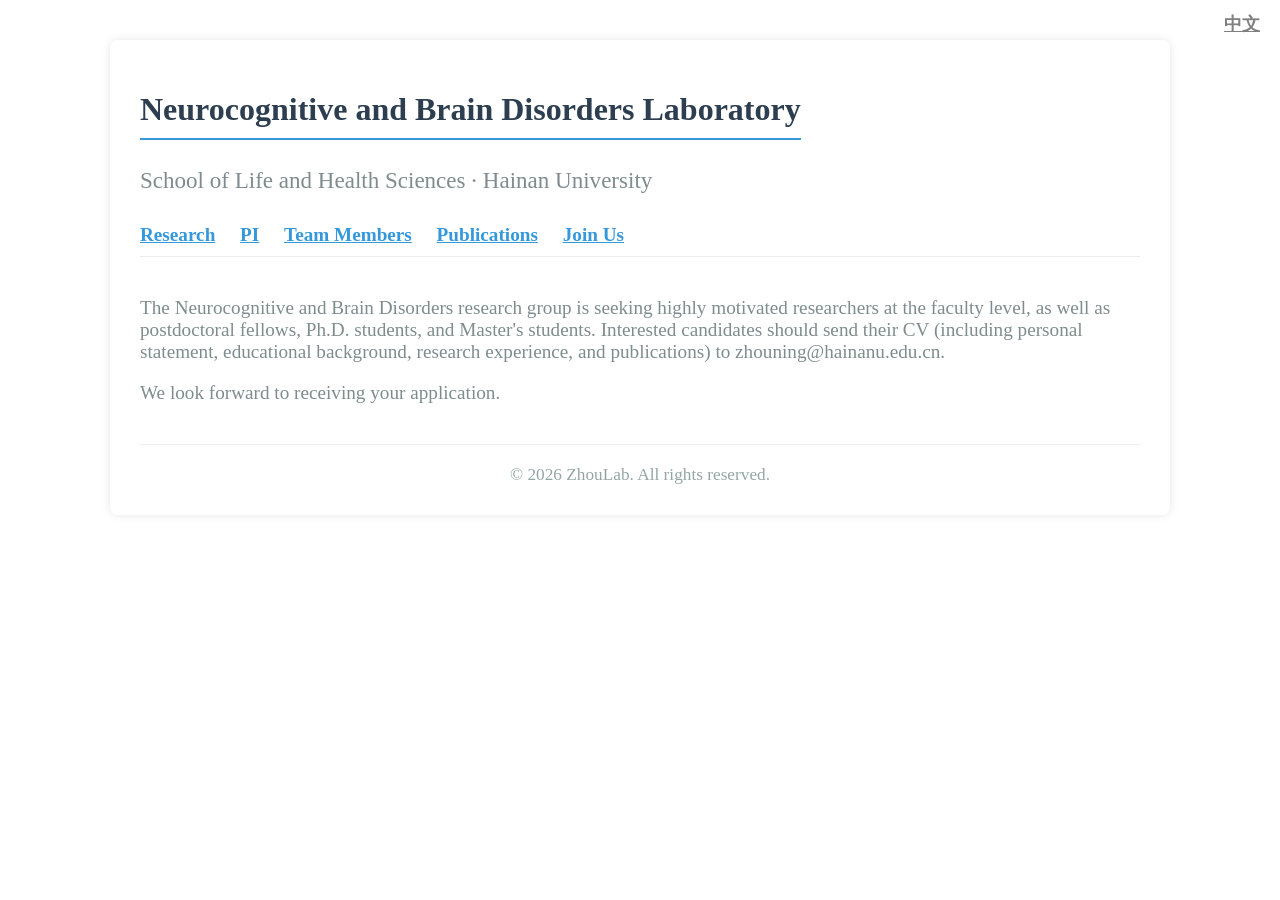
<file: joinus-en.html>
<!DOCTYPE html>
<html lang="zh">
<head>
    <meta charset="UTF-8">
    <meta name="viewport" content="width=device-width, initial-scale=1.0">
    <title>Zhou Lab | Join Us</title>

    <link rel="stylesheet" href="css/style.css">
</head>

<body>
<a href="joinus.html" style="position: fixed; top: 12px; right: 20px; z-index: 9999; color: #808080; text-decoration: underline; font-weight: 600; font-size: 1.1em;">中文</a>
    <div class="container">
        <h1>Neurocognitive and Brain Disorders Laboratory</h1>



        <div class="tagline"><div class="tagline">School of Life and Health Sciences · Hainan University</div>

        <nav style="margin: 20px 0; padding: 10px 0; border-bottom: 1px solid #eee;">
            <a href="index-en.html" style="margin-right: 20px; font-weight: bold; color: #3498db;">Research</a>
            <a href="PI-en.html" style="margin-right: 20px; font-weight: bold; color: #3498db;">PI</a>
            <a href="team-en.html" style="margin-right: 20px; font-weight: bold; color: #3498db;">Team Members</a>
            <a href="works1-en.html" style="margin-right: 20px; font-weight: bold; color: #3498db;">Publications</a>
            <a href="joinus-en.html" style="margin-right: 20px; font-weight: bold; color: #3498db;">Join Us</a>

        </nav>
        <div class="section">

            <p>The Neurocognitive and Brain Disorders research group is seeking highly motivated researchers at the faculty level, as well as postdoctoral fellows, Ph.D. students, and Master's students. Interested candidates should send their CV (including personal statement, educational background, research experience, and publications) to zhouning@hainanu.edu.cn.</p>
            <p>We look forward to receiving your application.</p>
        </div>

      
        <div class="footer">
            © 2026  ZhouLab. All rights reserved.
        </div>
    </div>
</body>
</html>
</file>
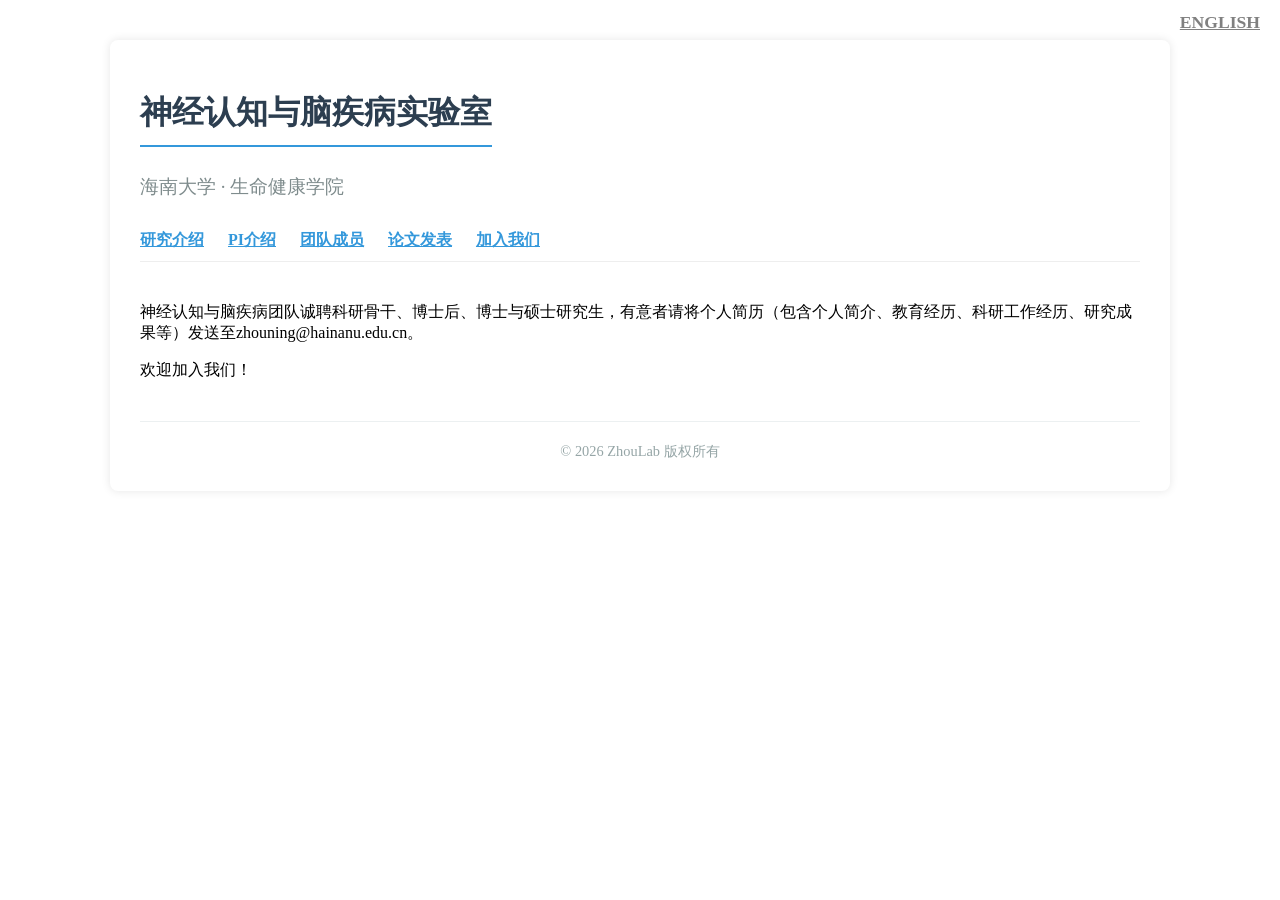
<file: joinus.html>
<!DOCTYPE html>
<html lang="zh">
<head>
    <meta charset="UTF-8">
    <meta name="viewport" content="width=device-width, initial-scale=1.0">
    <title>Zhou Lab | Publications</title>

    <link rel="stylesheet" href="css/style.css">
</head>
<body>
<a href="joinus-en.html" style="position: fixed; top: 12px; right: 20px; z-index: 9999; color: #808080; text-decoration: underline; font-weight: 600; font-size: 1.1em;">ENGLISH</a>
    <div class="container">
        <h1>神经认知与脑疾病实验室</h1>
        
                <div class="tagline">海南大学 · 生命健康学院</div>

        <nav style="margin: 20px 0; padding: 10px 0; border-bottom: 1px solid #eee;">
           <a href="index.html" style="margin-right: 20px; font-weight: bold; color: #3498db;">研究介绍</a>
            <a href="PI.html" style="margin-right: 20px; font-weight: bold; color: #3498db;">PI介绍</a>
            <a href="team.html" style="margin-right: 20px; font-weight: bold; color: #3498db;">团队成员</a>
            <a href="works1.html" style="margin-right: 20px; font-weight: bold; color: #3498db;">论文发表</a>
            <a href="joinus.html" style="margin-right: 20px; font-weight: bold; color: #3498db;">加入我们</a>

        </nav>
        <div class="section">

            <p>神经认知与脑疾病团队诚聘科研骨干、博士后、博士与硕士研究生，有意者请将个人简历（包含个人简介、教育经历、科研工作经历、研究成果等）发送至zhouning@hainanu.edu.cn。</p>
            <p>欢迎加入我们！</p>
        </div>

      
        <div class="footer">
            © 2026  ZhouLab 版权所有
        </div>
    </div>
</body>
</html>
</file>
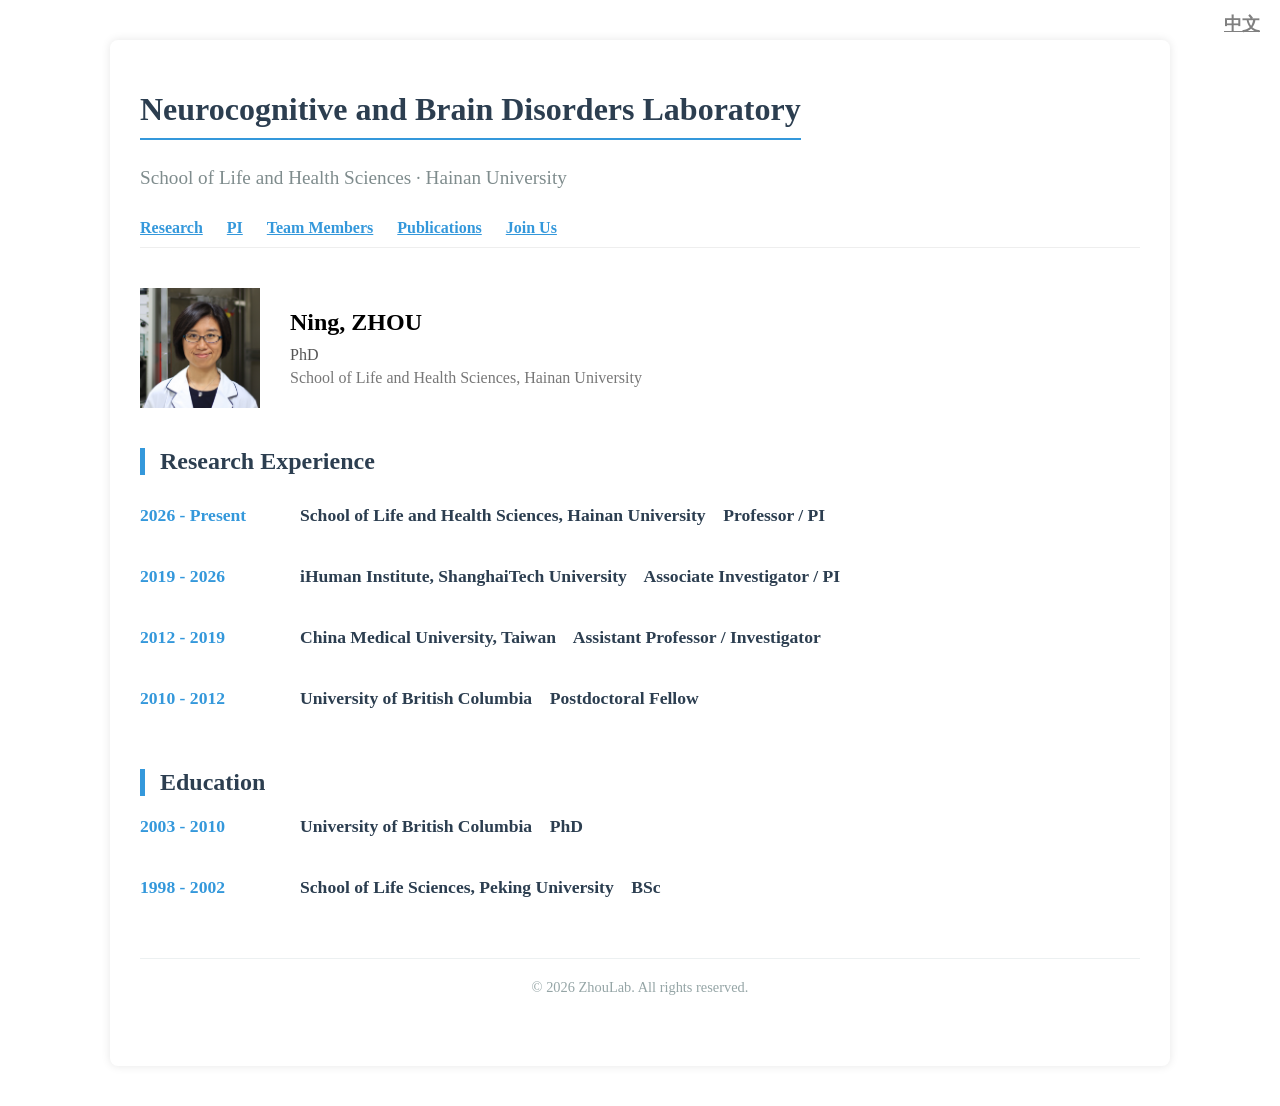
<file: PI-en.html>
<!DOCTYPE html>
<html lang="zh">
<head>
    <meta charset="UTF-8">
    <meta name="viewport" content="width=device-width, initial-scale=1.0">
    <title>Zhou Lab | PI介绍</title>

    <link rel="stylesheet" href="css/style.css">
    <style>

        .cv-timeline {
            margin-top: 30px;
        }
        .cv-item {
            display: flex;
            margin-bottom: 20px;
            padding-bottom: 20px;

        }
        .cv-year {
            flex: 0 0 160px;
            font-weight: bold;
            color: #3498db;
            font-size: 1.1em;
        }
        .cv-content {
            flex: 1;
        }
        .cv-title {
            font-size: 1.1em;
            margin: 0 0 0px 0;
            color: #2c3e50;
        }
        .cv-subtitle {
            color: #7f8c8d;
            font-size: 0.95em;
            margin-bottom: 10px;
        }
        .cv-desc {
            margin: 0;
            line-height: 1.6;
        }
        .skill-tags {
            display: flex;
            flex-wrap: wrap;
            gap: 10px;
            margin-top: 15px;
        }
        .skill-tag {
            background: #ecf0f1;
            padding: 5px 15px;
            border-radius: 20px;
            font-size: 0.9em;
            color: #2c3e50;
        }
        .contact-info {
            background: #f8f9fa;
            padding: 20px;
            border-radius: 8px;
            margin-top: 30px;
        }
    </style>
</head>
<body>
<a href="PI.html" style="position: fixed; top: 12px; right: 20px; z-index: 9999; color: #808080; text-decoration: underline; font-weight: 600; font-size: 1.1em;">中文</a>
    <div class="container">
        <h1>Neurocognitive and Brain Disorders Laboratory</h1>
     
        <div class="tagline">School of Life and Health Sciences · Hainan University</div>


        <nav style="margin: 20px 0; padding: 10px 0; border-bottom: 1px solid #eee;">
           <a href="index-en.html" style="margin-right: 20px; font-weight: bold; color: #3498db;">Research</a>
            <a href="PI-en.html" style="margin-right: 20px; font-weight: bold; color: #3498db;">PI</a>
            <a href="team-en.html" style="margin-right: 20px; font-weight: bold; color: #3498db;">Team Members</a>
            <a href="works1-en.html" style="margin-right: 20px; font-weight: bold; color: #3498db;">Publications</a>
            <a href="joinus-en.html" style="margin-right: 20px; font-weight: bold; color: #3498db;">Join Us</a>

        </nav>


        <div style="display: flex; align-items: center; gap: 30px; margin: 40px 0; flex-wrap: wrap;">
    <img src="images/photo1.jpg" style="width: 120px; height: 120px; border-radius: 0; object-fit: cover;">
            <div>
                <h2 style="margin: 0 0 10px 0;">Ning, ZHOU</h2>
                <p style="margin: 0 0 5px 0; color: #555;">PhD</p>
                <p style="margin: 0; color: #777;">School of Life and Health Sciences, Hainan University</p>
            </div>
        </div>

 
        <div class="section">
            <h2>Research Experience</h2>
            <div class="cv-timeline">
                <div class="cv-item">
                    <div class="cv-year">2026 - Present</div>
                    <div class="cv-content">
                        <h3 class="cv-title">School of Life and Health Sciences, Hainan University&nbsp;&nbsp;&nbsp;&nbsp;Professor / PI</h3>

                    </div>
                </div>
                <div class="cv-item">
                    <div class="cv-year">2019 - 2026</div>
                    <div class="cv-content">
                        <h3 class="cv-title">iHuman Institute, ShanghaiTech University&nbsp;&nbsp;&nbsp;&nbsp;Associate Investigator / PI</h3>

                    </div>
                </div>
                <div class="cv-item">
                    <div class="cv-year">2012 - 2019</div>
                    <div class="cv-content">
                        <h3 class="cv-title">China Medical University, Taiwan&nbsp;&nbsp;&nbsp;&nbsp;Assistant Professor / Investigator</h3>

                  </div>
                </div>
                <div class="cv-item">
                    <div class="cv-year">2010 - 2012</div>
                    <div class="cv-content">
                        <h3 class="cv-title">University of British Columbia&nbsp;&nbsp;&nbsp;&nbsp;Postdoctoral Fellow</h3>



            </div>
        </div>

  
        <div class="section">
            <h2>Education</h2>
            <div class="cv-item" style="border-bottom: none;">
                <div class="cv-year">2003 - 2010</div>
                <div class="cv-content">
                    <h3 class="cv-title">University of British Columbia&nbsp;&nbsp;&nbsp;&nbsp;PhD</h3>
                                  
            </div>
        </div>

<div class="cv-item" style="border-bottom: none;">
                <div class="cv-year">1998 - 2002</div>
                <div class="cv-content">
                    <h3 class="cv-title">School of Life Sciences, Peking University&nbsp;&nbsp;&nbsp;&nbsp;BSc</h3>
                   
                </div>
            </div>
        </div>




        <div class="footer">
            © 2026 ZhouLab. All rights reserved.
        </div>
    </div>
</body>
</html>
</file>
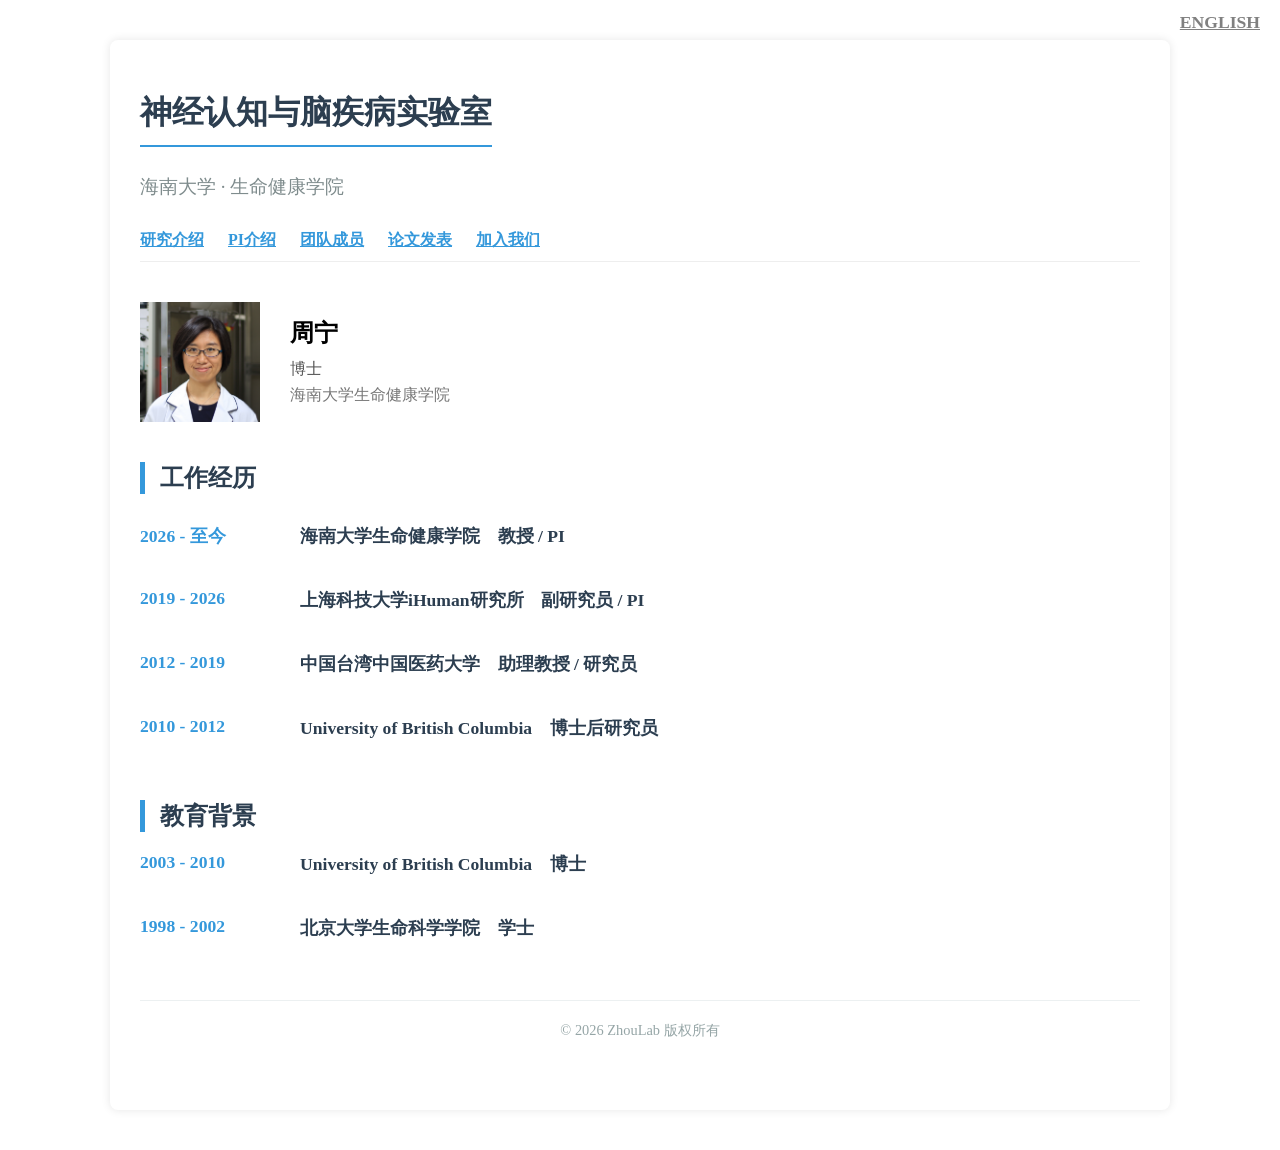
<file: PI.html>
<!DOCTYPE html>
<html lang="zh">
<head>
    <meta charset="UTF-8">
    <meta name="viewport" content="width=device-width, initial-scale=1.0">
    <title>Zhou Lab | PI介绍</title>

    <link rel="stylesheet" href="css/style.css">
    <style>

        .cv-timeline {
            margin-top: 30px;
        }
        .cv-item {
            display: flex;
            margin-bottom: 20px;
            padding-bottom: 20px;

        }
        .cv-year {
            flex: 0 0 160px;
            font-weight: bold;
            color: #3498db;
            font-size: 1.1em;
        }
        .cv-content {
            flex: 1;
        }
        .cv-title {
            font-size: 1.1em;
            margin: 0 0 0px 0;
            color: #2c3e50;
        }
        .cv-subtitle {
            color: #7f8c8d;
            font-size: 0.95em;
            margin-bottom: 10px;
        }
        .cv-desc {
            margin: 0;
            line-height: 1.6;
        }
        .skill-tags {
            display: flex;
            flex-wrap: wrap;
            gap: 10px;
            margin-top: 15px;
        }
        .skill-tag {
            background: #ecf0f1;
            padding: 5px 15px;
            border-radius: 20px;
            font-size: 0.9em;
            color: #2c3e50;
        }
        .contact-info {
            background: #f8f9fa;
            padding: 20px;
            border-radius: 8px;
            margin-top: 30px;
        }
    </style>
</head>
<body>
<a href="PI-en.html" style="position: fixed; top: 12px; right: 20px; z-index: 9999; color: #808080; text-decoration: underline; font-weight: 600; font-size: 1.1em;">ENGLISH</a>
    <div class="container">
        <h1>神经认知与脑疾病实验室</h1>

        <div class="tagline">海南大学 · 生命健康学院</div>


        <nav style="margin: 20px 0; padding: 10px 0; border-bottom: 1px solid #eee;">
           <a href="index.html" style="margin-right: 20px; font-weight: bold; color: #3498db;">研究介绍</a>
            <a href="PI.html" style="margin-right: 20px; font-weight: bold; color: #3498db;">PI介绍</a>
            <a href="team.html" style="margin-right: 20px; font-weight: bold; color: #3498db;">团队成员</a>
            <a href="works1.html" style="margin-right: 20px; font-weight: bold; color: #3498db;">论文发表</a>
            <a href="joinus.html" style="margin-right: 20px; font-weight: bold; color: #3498db;">加入我们</a>

        </nav>


        <div style="display: flex; align-items: center; gap: 30px; margin: 40px 0; flex-wrap: wrap;">
    <img src="images/photo1.jpg" style="width: 120px; height: 120px; border-radius: 0; object-fit: cover;">
            <div>
                <h2 style="margin: 0 0 10px 0;">周宁</h2>
                <p style="margin: 0 0 5px 0; color: #555;">博士</p>
                <p style="margin: 0; color: #777;">海南大学生命健康学院</p>
            </div>
        </div>


        <div class="section">
            <h2>工作经历</h2>
            <div class="cv-timeline">
                <div class="cv-item">
                    <div class="cv-year">2026 - 至今</div>
                    <div class="cv-content">
                        <h3 class="cv-title">海南大学生命健康学院&nbsp;&nbsp;&nbsp;&nbsp;教授 / PI</h3>
                                            </div>
                </div>
                <div class="cv-item">
                    <div class="cv-year">2019 - 2026</div>
                    <div class="cv-content">
                        <h3 class="cv-title">上海科技大学iHuman研究所&nbsp;&nbsp;&nbsp;&nbsp;副研究员 / PI</h3>

                    </div>
                </div>
                <div class="cv-item">
                    <div class="cv-year">2012 - 2019</div>
                    <div class="cv-content">
                        <h3 class="cv-title">中国台湾中国医药大学&nbsp;&nbsp;&nbsp;&nbsp;助理教授 / 研究员</h3>

                  </div>
                </div>
                <div class="cv-item">
                    <div class="cv-year">2010 - 2012</div>
                    <div class="cv-content">
                        <h3 class="cv-title">University of British Columbia&nbsp;&nbsp;&nbsp;&nbsp;博士后研究员</h3>



            </div>
        </div>

        <!-- 教育背景 -->
        <div class="section">
            <h2>教育背景</h2>
            <div class="cv-item" style="border-bottom: none;">
                <div class="cv-year">2003 - 2010</div>
                <div class="cv-content">
                    <h3 class="cv-title">University of British Columbia&nbsp;&nbsp;&nbsp;&nbsp;博士</h3>
                                  
            </div>
        </div>

<div class="cv-item" style="border-bottom: none;">
                <div class="cv-year">1998 - 2002</div>
                <div class="cv-content">
                    <h3 class="cv-title">北京大学生命科学学院&nbsp;&nbsp;&nbsp;&nbsp;学士</h3>
                   
                </div>
            </div>
        </div>




        <div class="footer">
            © 2026 ZhouLab 版权所有
        </div>
    </div>
</body>
</html>
</file>
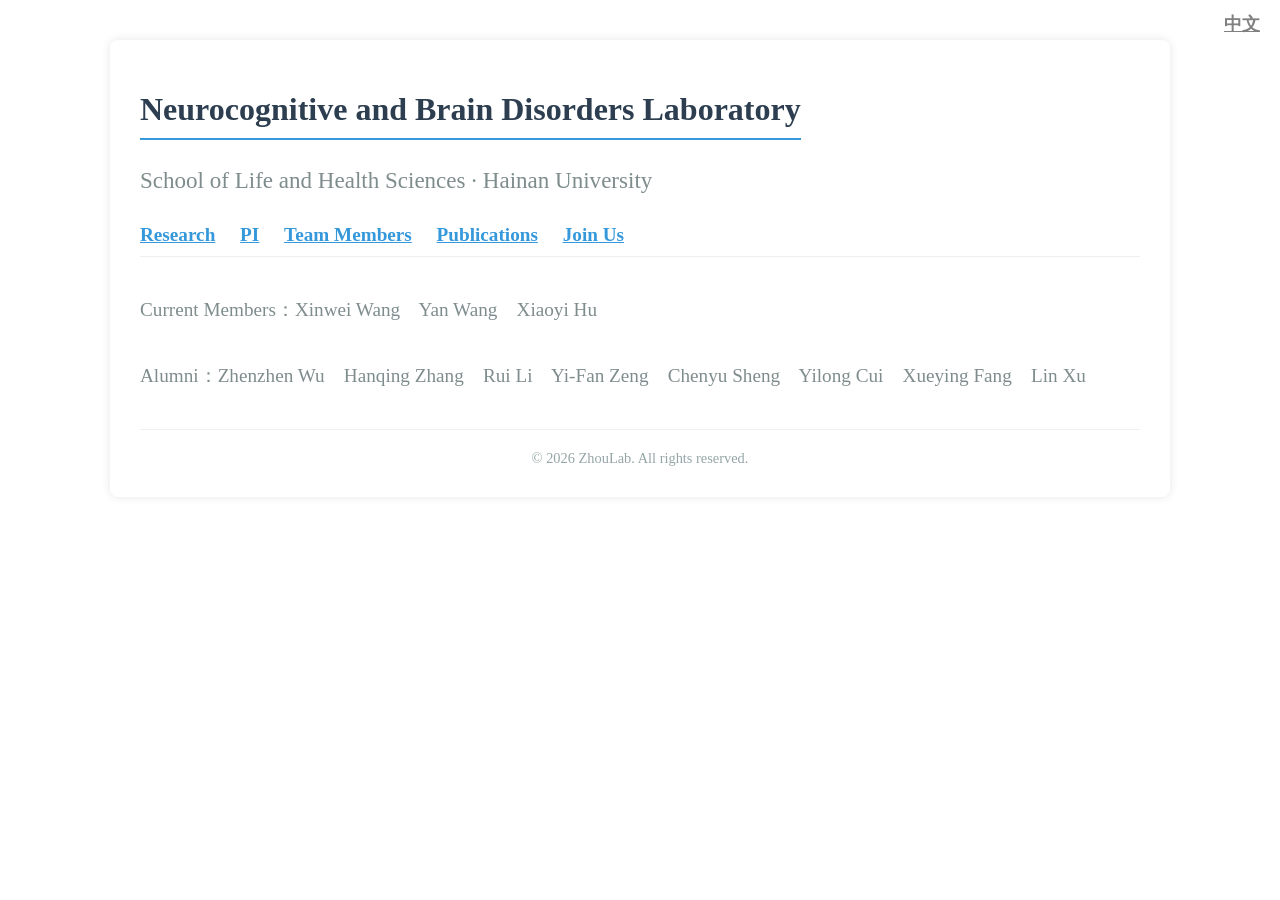
<file: team-en.html>
<!DOCTYPE html>
<html lang="zh">
<head>
    <meta charset="UTF-8">
    <meta name="viewport" content="width=device-width, initial-scale=1.0">
    <title>Zhou Lab | Team Members</title>

    <link rel="stylesheet" href="css/style.css">
</head>
<body>
<a href="team.html" style="position: fixed; top: 12px; right: 20px; z-index: 9999; color: #808080; text-decoration: underline; font-weight: 600; font-size: 1.1em;">中文</a>
    <div class="container">
        <h1>Neurocognitive and Brain Disorders Laboratory</h1>


       <div class="tagline"><div class="tagline">School of Life and Health Sciences · Hainan University</div>

        <nav style="margin: 20px 0; padding: 10px 0; border-bottom: 1px solid #eee;">
            <a href="index-en.html" style="margin-right: 20px; font-weight: bold; color: #3498db;">Research</a>
            <a href="PI-en.html" style="margin-right: 20px; font-weight: bold; color: #3498db;">PI</a>
            <a href="team-en.html" style="margin-right: 20px; font-weight: bold; color: #3498db;">Team Members</a>
            <a href="works1-en.html" style="margin-right: 20px; font-weight: bold; color: #3498db;">Publications</a>
            <a href="joinus-en.html" style="margin-right: 20px; font-weight: bold; color: #3498db;">Join Us</a>

        </nav>
        <div class="section">

            <p>Current Members：Xinwei Wang&nbsp;&nbsp;&nbsp;&nbsp;Yan Wang&nbsp;&nbsp;&nbsp;&nbsp;Xiaoyi Hu</p>
        </div>
  <p>Alumni：Zhenzhen Wu&nbsp;&nbsp;&nbsp;&nbsp;Hanqing Zhang&nbsp;&nbsp;&nbsp;&nbsp;Rui Li&nbsp;&nbsp;&nbsp;&nbsp;Yi-Fan Zeng&nbsp;&nbsp;&nbsp;&nbsp;Chenyu Sheng&nbsp;&nbsp;&nbsp;&nbsp;Yilong Cui&nbsp;&nbsp;&nbsp;&nbsp;Xueying Fang&nbsp;&nbsp;&nbsp;&nbsp;Lin Xu</p>
        </div>

      
        <div class="footer">
            © 2026  ZhouLab. All rights reserved.
        </div>
    </div>
</body>
</html>
</file>
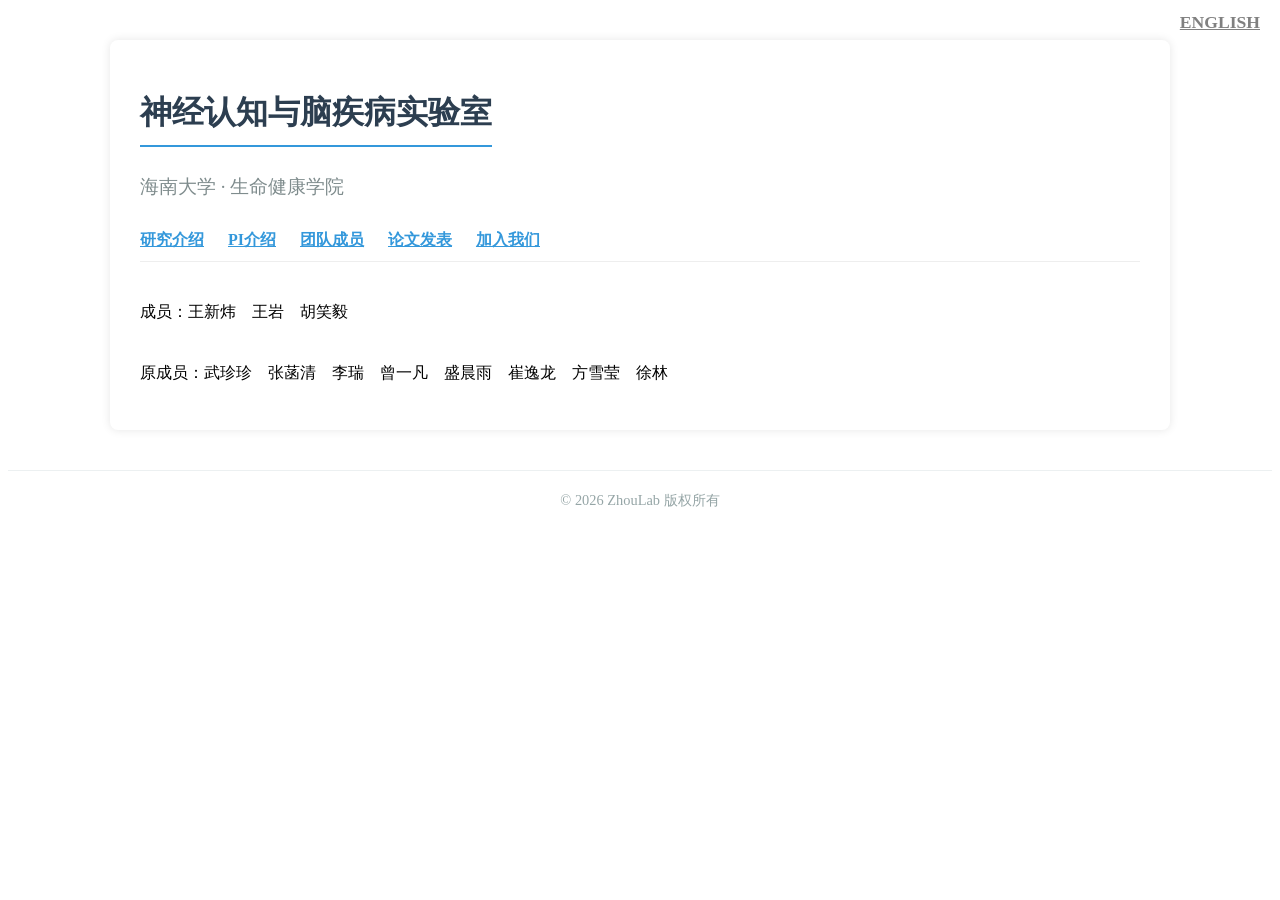
<file: team.html>
<!DOCTYPE html>
<html lang="zh">
<head>
    <meta charset="UTF-8">
    <meta name="viewport" content="width=device-width, initial-scale=1.0">
    <title>Zhou Lab | Publications</title>

    <link rel="stylesheet" href="css/style.css">
</head>
<body>
<a href="team-en.html" style="position: fixed; top: 12px; right: 20px; z-index: 9999; color: #808080; text-decoration: underline; font-weight: 600; font-size: 1.1em;">ENGLISH</a>
    <div class="container">
        <h1>神经认知与脑疾病实验室</h1>

                <div class="tagline">海南大学 · 生命健康学院</div>
<!-- 加上导航菜单，并把“首页”加粗高亮 -->
        <nav style="margin: 20px 0; padding: 10px 0; border-bottom: 1px solid #eee;">
           <a href="index.html" style="margin-right: 20px; font-weight: bold; color: #3498db;">研究介绍</a>
            <a href="PI.html" style="margin-right: 20px; font-weight: bold; color: #3498db;">PI介绍</a>
            <a href="team.html" style="margin-right: 20px; font-weight: bold; color: #3498db;">团队成员</a>
            <a href="works1.html" style="margin-right: 20px; font-weight: bold; color: #3498db;">论文发表</a>
            <a href="joinus.html" style="margin-right: 20px; font-weight: bold; color: #3498db;">加入我们</a>

        </nav>
        <div class="section">
            <!--h2>期待你的加入！</h2-->
            <p>成员：王新炜&nbsp;&nbsp;&nbsp;&nbsp;王岩&nbsp;&nbsp;&nbsp;&nbsp;胡笑毅</p>
        </div>
  <p>原成员：武珍珍&nbsp;&nbsp;&nbsp;&nbsp;张菡清&nbsp;&nbsp;&nbsp;&nbsp;李瑞&nbsp;&nbsp;&nbsp;&nbsp;曾一凡&nbsp;&nbsp;&nbsp;&nbsp;盛晨雨&nbsp;&nbsp;&nbsp;&nbsp;崔逸龙&nbsp;&nbsp;&nbsp;&nbsp;方雪莹&nbsp;&nbsp;&nbsp;&nbsp;徐林</p>
        </div>

      
        <div class="footer">
            © 2026  ZhouLab 版权所有
        </div>
    </div>
</body>
</html>
</file>
<file: css/style.css>
<style>
        /* 简单的页面样式，让页面看起来更舒服 */
        body {
            font-family: 'Segoe UI', Tahoma, Geneva, Verdana, sans-serif;
            line-height: 1.6;
            margin: 0;
            padding: 0;
            background-color: #f4f4f4;
            color: #333;
        }
        .container {
            width: 80%;
            max-width: 1000px;
            margin: 40px auto;
            background: #fff;
            padding: 30px;
            box-shadow: 0 0 10px rgba(0,0,0,0.1);
            border-radius: 8px;
        }
        h1 {
            color: #2c3e50;
            border-bottom: 2px solid #3498db;
            padding-bottom: 10px;
            display: inline-block;
        }
        .tagline {
            font-size: 1.2em;
            color: #7f8c8d;
            margin-top: 5px;
        }
        .section {
            margin: 40px 0;
        }
        .section h2 {
            color: #2c3e50;
            border-left: 5px solid #3498db;
            padding-left: 15px;
        }
        .services {
            display: grid;
            grid-template-columns: repeat(auto-fit, minmax(200px, 1fr));
            gap: 20px;
            margin-top: 20px;
        }
        .service-item {
            background: #ecf0f1;
            padding: 20px;
            border-radius: 5px;
            text-align: center;
        }
        .footer {
            margin-top: 40px;
            text-align: center;
            color: #95a5a6;
            font-size: 0.9em;
            border-top: 1px solid #ecf0f1;
            padding-top: 20px;
        }

    </style>
</file>
